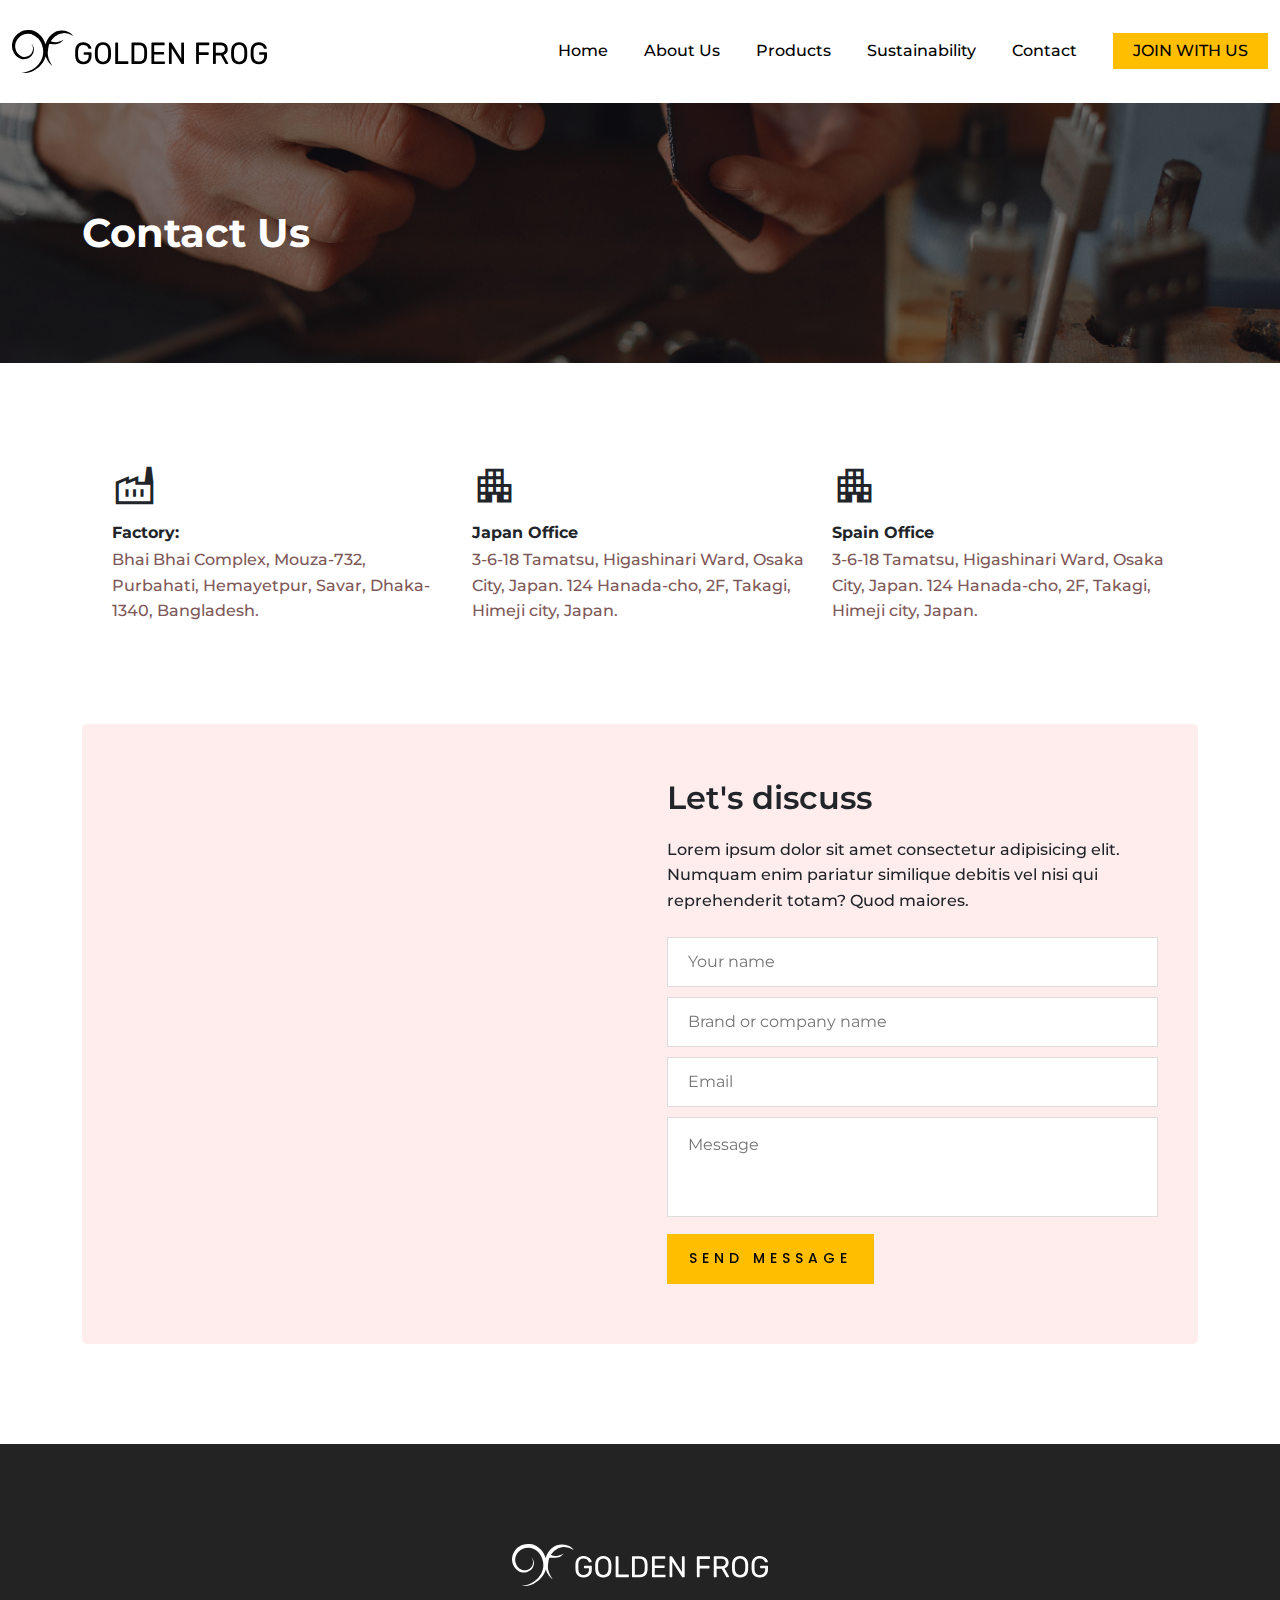
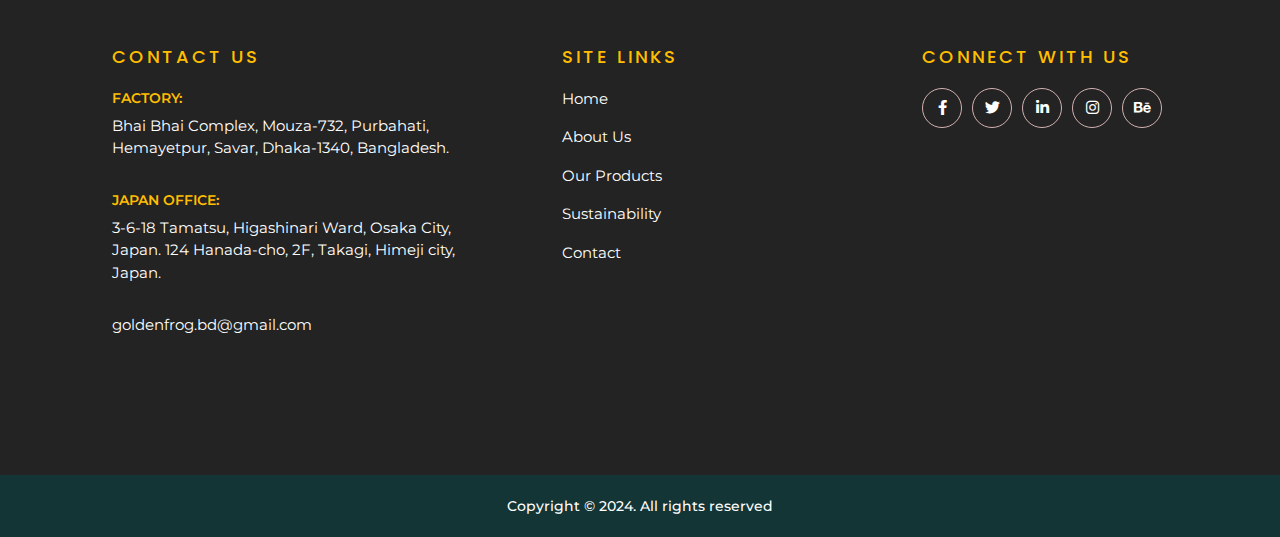
<file: contact.html>
<!DOCTYPE html>
<html lang="en">
<head>
    <meta charset="UTF-8">
    <meta name="viewport" content="width=device-width, initial-scale=1.0">
    <!-- GITHUB META START -->
    <meta http-equiv="Cache-Control" content="no-cache, no-store, must-revalidate" />
    <meta http-equiv="Pragma" content="no-cache" />
    <meta http-equiv="Expires" content="0" />
    <!-- GITHUB META END -->

    <title>Golden Frog | Contact</title>
    
    <!-- Favicon -->
    <link rel="icon" href="img/favicon.png" type="image/x-icon">

    <!-- Icons -->
    <link rel="stylesheet" href="https://cdnjs.cloudflare.com/ajax/libs/font-awesome/6.0.0-beta3/css/all.min.css">
    <link rel="stylesheet" href="https://fonts.googleapis.com/css2?family=Material+Symbols+Outlined:opsz,wght,FILL,GRAD@24,400,0,0" />
    
    <!-- Bootstrap CSS -->
    <link href="https://cdn.jsdelivr.net/npm/bootstrap@5.3.0-alpha1/dist/css/bootstrap.min.css" rel="stylesheet">

    <!-- Material Icon -->
    <link rel="stylesheet" href="https://fonts.googleapis.com/icon?family=Material+Icons">
    
    <!-- Owl Carousel CSS -->
    <link rel="stylesheet" href="https://cdnjs.cloudflare.com/ajax/libs/OwlCarousel2/2.3.4/assets/owl.carousel.min.css">
    <link rel="stylesheet" href="https://cdnjs.cloudflare.com/ajax/libs/OwlCarousel2/2.3.4/assets/owl.theme.default.min.css">
    

    <!-- Custom CSS -->
    <link rel="stylesheet" href="style.css">

</head>
<body>

    <!-- ===========================================================================
                                    SECTION HEADER START
         ===========================================================================-->
    <section class="header-area-wrapper other-page-header" id="header">
        <div class="container-xxl">
            <div class="header-area">
                <div class="logo">
                    <a href="index.html">
                        <img src="img/logo.svg" alt="">
                    </a>
                </div>
                <div class="menu-area">
                    <ul>
                        <li><a href="index.html">Home</a></li>
                        <li><a href="about.html">About Us</a></li>
                        <li><a href="products.html">Products</a></li>
                        <li><a href="sustainability.html">Sustainability</a></li>
                        <li><a href="contact.html">Contact</a></li>
                        <li><a href="join_us.html">Join With Us</a></li>
                    </ul>
                </div>
            </div>
        </div>
    </section>
    <div class="blank-padd"></div>
    <!-- ===========================================================================
                                    SECTION HEADER END
         ===========================================================================-->
    <!-- ===========================================================================
                                    OTHER PAGE BANNER START
         ===========================================================================-->
    <section class="other-page-banner" style="background-image: url(img/page-banner/about.jpg);">
        <div class="container-lg">
            <div class="other-page-banner-content">
                <h2>Contact Us</h2>
            </div>
        </div>
    </section>
    <!-- ===========================================================================
                                    OTHER PAGE BANNER END
         ===========================================================================-->
         <section class="factory-location section-padding">
            <div class="container-lg">
                <div class="location-content">
                    <div class="row">
                        <div class="col-md-4">
                            <div class="location-wrap">
                                <span class="material-symbols-outlined">
                                    factory
                                    </span>
                                <b>Factory:</b>
                                <p>Bhai Bhai Complex, Mouza-732, Purbahati, Hemayetpur, Savar, Dhaka-1340, Bangladesh.</p>
                            </div>
                        </div>
                        <div class="col-md-4">
                            <div class="location-wrap">
                                <span class="material-symbols-outlined">
                                    apartment
                                    </span>
                                <b>Japan Office</b>
                                <p>3-6-18 Tamatsu, Higashinari Ward, Osaka City, Japan. 124 Hanada-cho, 2F, Takagi, Himeji city, Japan.</p>
                            </div>
                        </div>
                        <div class="col-md-4">
                            <div class="location-wrap">
                                <span class="material-symbols-outlined">
                                    apartment
                                    </span>
                                <b>Spain Office</b>
                                <p>3-6-18 Tamatsu, Higashinari Ward, Osaka City, Japan. 124 Hanada-cho, 2F, Takagi, Himeji city, Japan.</p>
                            </div>
                        </div>
                    </div>
                </div>
            </div>
         </section>
    <!-- ===========================================================================
                                SECTION CONTACT START
         ===========================================================================-->
        <section class="contact-page-area">
            <div class="container-lg">
                <div class="contact-page-content">
                    <div class="row">
                        <div class="col-md-6">
                            <div class="contact-page-map-area">
                                <iframe src="https://www.google.com/maps/embed?pb=!1m18!1m12!1m3!1d3650.8363276187374!2d90.26533219999999!3d23.788842!2m3!1f0!2f0!3f0!3m2!1i1024!2i768!4f13.1!3m3!1m2!1s0x3755eb174bfbc63f%3A0xde1ad51f4d67d5a1!2z4KaX4KeL4Kay4KeN4Kah4KeH4KaoIOCmq-CnjeCmsOCmlw!5e0!3m2!1sbn!2sbd!4v1727243898153!5m2!1sbn!2sbd" width="600" height="450" style="border:0;" allowfullscreen="" loading="lazy" referrerpolicy="no-referrer-when-downgrade"></iframe>
                            </div>
                            <!-- <div class="contact-social-media">
                                <h2>Let's Connect</h2>
                                <p>We are avilable on social media. </p>
                                <ul>
                                    <li><a href="#"><i class="fa-brands fa-weixin"></i></a></li>
                                    <li><a href="#"><i class="fa-brands fa-whatsapp"></i></a></li>
                                    <li><a href="#"><i class="fa-brands fa-linkedin-in"></i></a></li>
                                    <li><a href="#"><i class="fa-brands fa-pinterest"></i></a></li>
                                </ul>
                            </div> -->
                        </div>
                        <div class="col-md-6">
                            <div class="contact-from left-padd">
                                <h2>Let's discuss</h2>
                                <p>Lorem ipsum dolor sit amet consectetur adipisicing elit. Numquam enim pariatur similique debitis vel nisi qui reprehenderit totam? Quod maiores.</p>
                                <form action="">
                                    <input type="text" placeholder="Your name">
                                    <input type="text" placeholder="Brand or company name">
                                    <input type="email" placeholder="Email">
                                    <textarea name="" id="" placeholder="Message"></textarea>
                                    <input type="submit" value="Send Message" class="page-btn-green">
                                </form>
                            </div>
                        </div>
                    </div>
                </div>
            </div>
        </section>
    <!-- ===========================================================================
                                SECTION CONTACT END
         ===========================================================================-->

         <footer class="footer-area">
            <div class="footer-top section-padding">
                <div class="container-lg">
                    <div class="footer-content">
                        <div class="footer-logo text-center">
                            <img src="img/logo.svg" alt="">
                        </div>
                        <div class="row">
                            <div class="col-md-5">
                                <div class="footer-widget footer-contact">
                                    <h4>Contact Us</h4>
                                    <ul>
                                        <li>
                                            <b>Factory:</b> 
                                            Bhai Bhai Complex, Mouza-732, Purbahati, Hemayetpur, Savar, Dhaka-1340, Bangladesh.
                                        </li>
                                        <li>
                                            <b>Japan Office:</b>
                                            3-6-18 Tamatsu, Higashinari Ward, Osaka City, Japan. 124 Hanada-cho, 2F, Takagi, Himeji city, Japan.
                                        </li>
                                        <li><a href="mailto:goldenfrog.bd@gmail.com">goldenfrog.bd@gmail.com</a></li>
                                    </ul>
                                </div>
                            </div>
                            <div class="col-md-4">
                                <div class="footer-widget">
                                    <h4>Site Links</h4>
                                    <ul>
                                        <li><a href="#">Home</a></li>
                                        <li><a href="#">About Us</a></li>
                                        <li><a href="#">Our Products</a></li>
                                        <li><a href="#">Sustainability</a></li>
                                        <li><a href="#">Contact</a></li>
                                    </ul>
                                </div>
                            </div>
                            <div class="col-md-3">
                                <div class="footer-widget">
                                    <h4>Connect With Us</h4>
                                    <ul class="footer-social-media">
                                        <li>
                                            <a href="#">
                                                <i class="fa-brands fa-facebook-f"></i>
                                            </a>
                                        </li>
                                        <li>
                                            <a href="#">
                                                <i class="fa-brands fa-twitter"></i>
                                            </a>
                                        </li>
                                        <li>
                                            <a href="#">
                                                <i class="fa-brands fa-linkedin-in"></i>
                                            </a>
                                        </li>
                                        <li>
                                            <a href="#">
                                                <i class="fa-brands fa-instagram"></i>
                                            </a>
                                        </li>
                                        <li>
                                            <a href="#">
                                                <i class="fa-brands fa-behance"></i>
                                            </a>
                                        </li>
                                    </ul>
                                </div>
                            </div>
                        </div>
                    </div>
                </div>
            </div>
            <div class="copyright">
                <div class="container-lg">
                    <div class="text-center">
                        <p>Copyright © 2024. All rights reserved</p>
                    </div>
                </div>
            </div>
         </footer>
    
    <!-- jQuery -->
    <script src="https://code.jquery.com/jquery-3.5.1.min.js"></script>
    
    <!-- Bootstrap JS -->
    <script src="https://cdn.jsdelivr.net/npm/@popperjs/core@2.11.6/dist/umd/popper.min.js"></script>
    <script src="https://cdn.jsdelivr.net/npm/bootstrap@5.3.0-alpha1/dist/js/bootstrap.min.js"></script>
    
    <!-- Owl Carousel JS -->
    <script src="https://cdnjs.cloudflare.com/ajax/libs/OwlCarousel2/2.3.4/owl.carousel.min.js"></script>
    
    <!-- Custom JS -->
    <script src="js/script.js"></script>
</body>
</html>
</file>
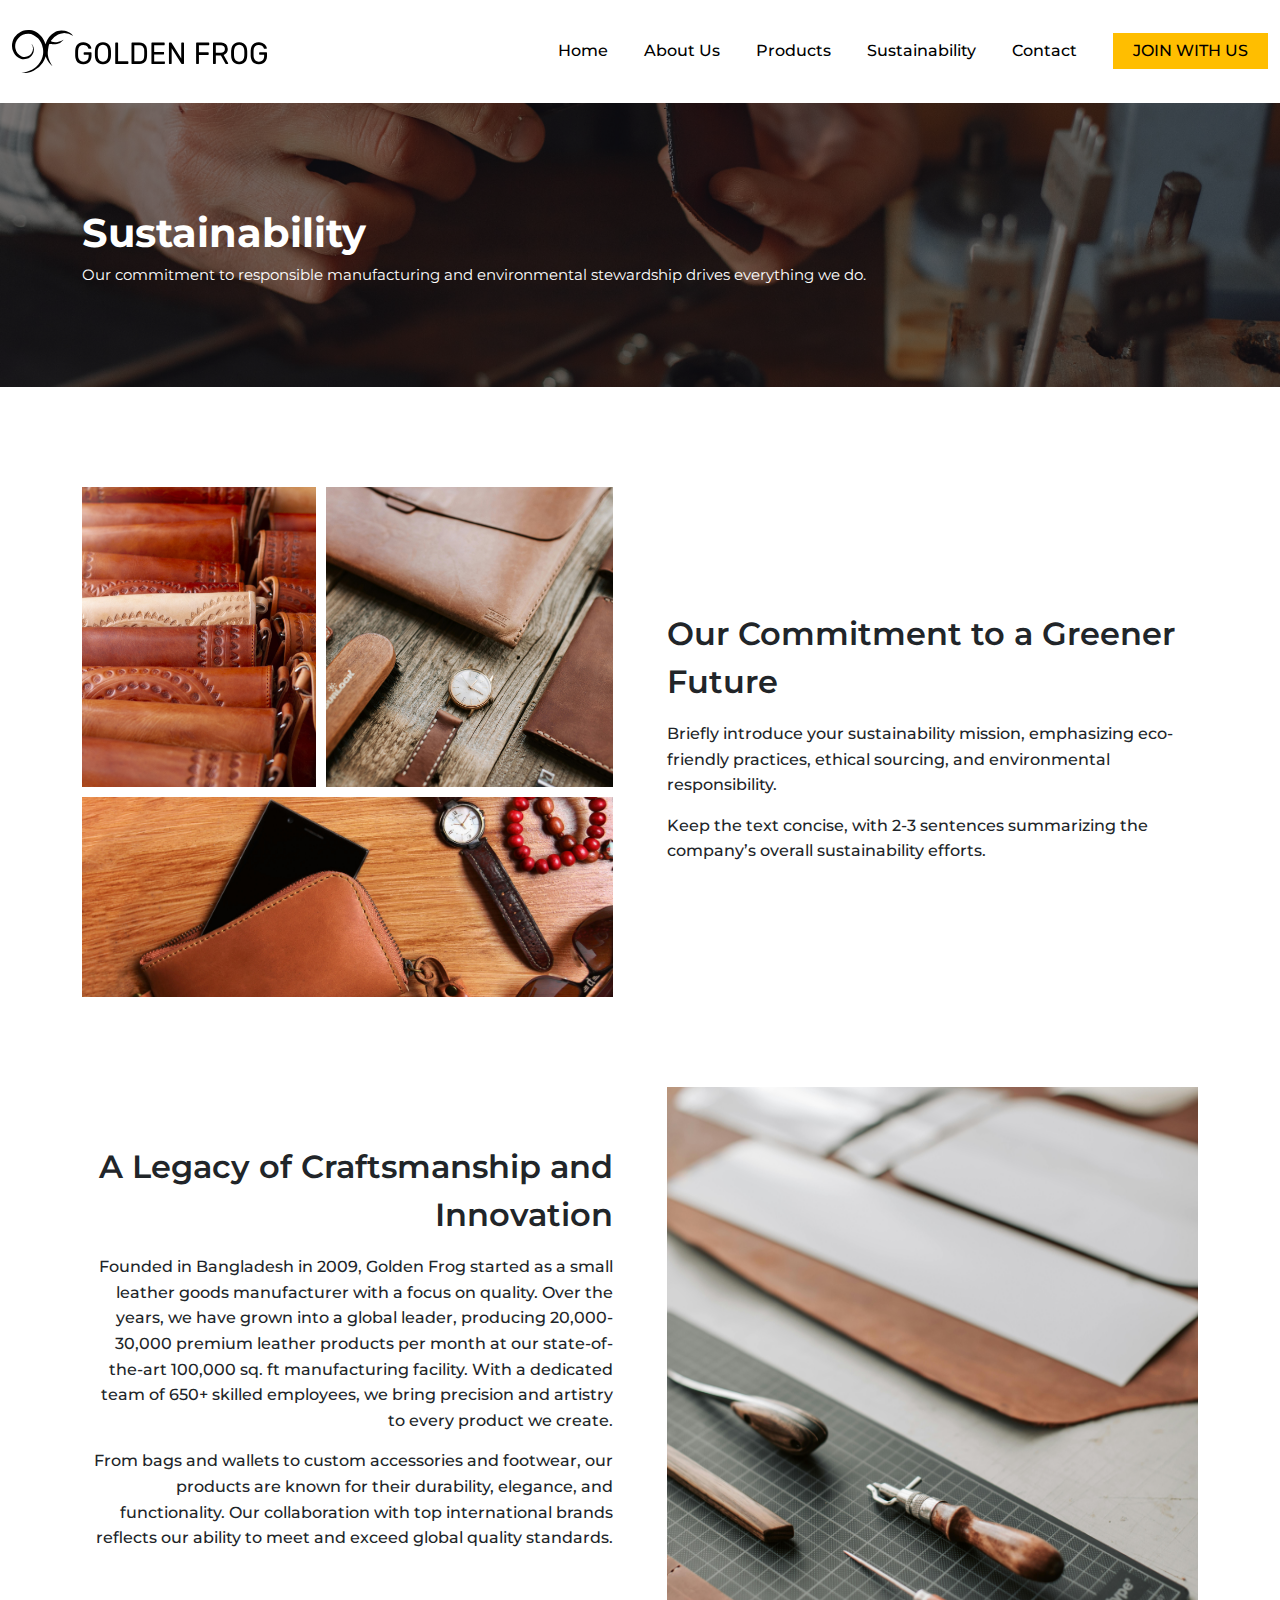
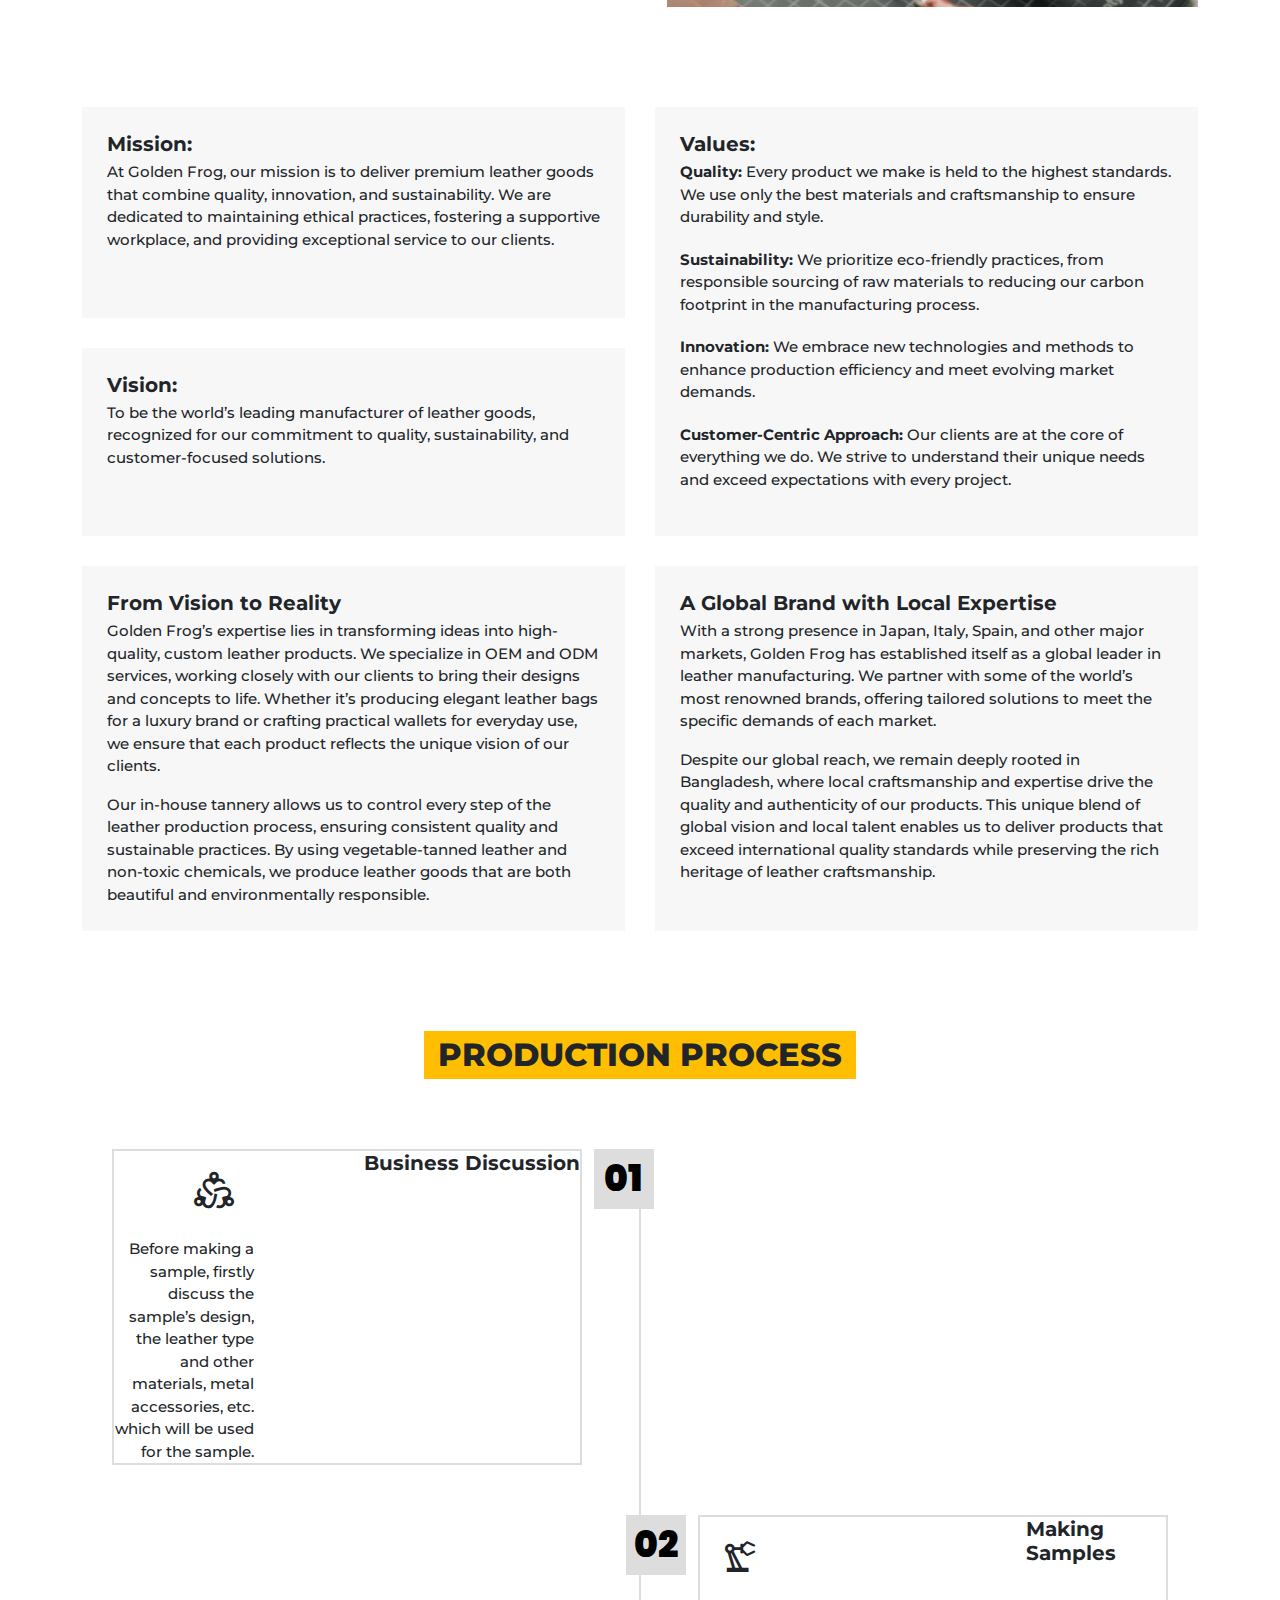
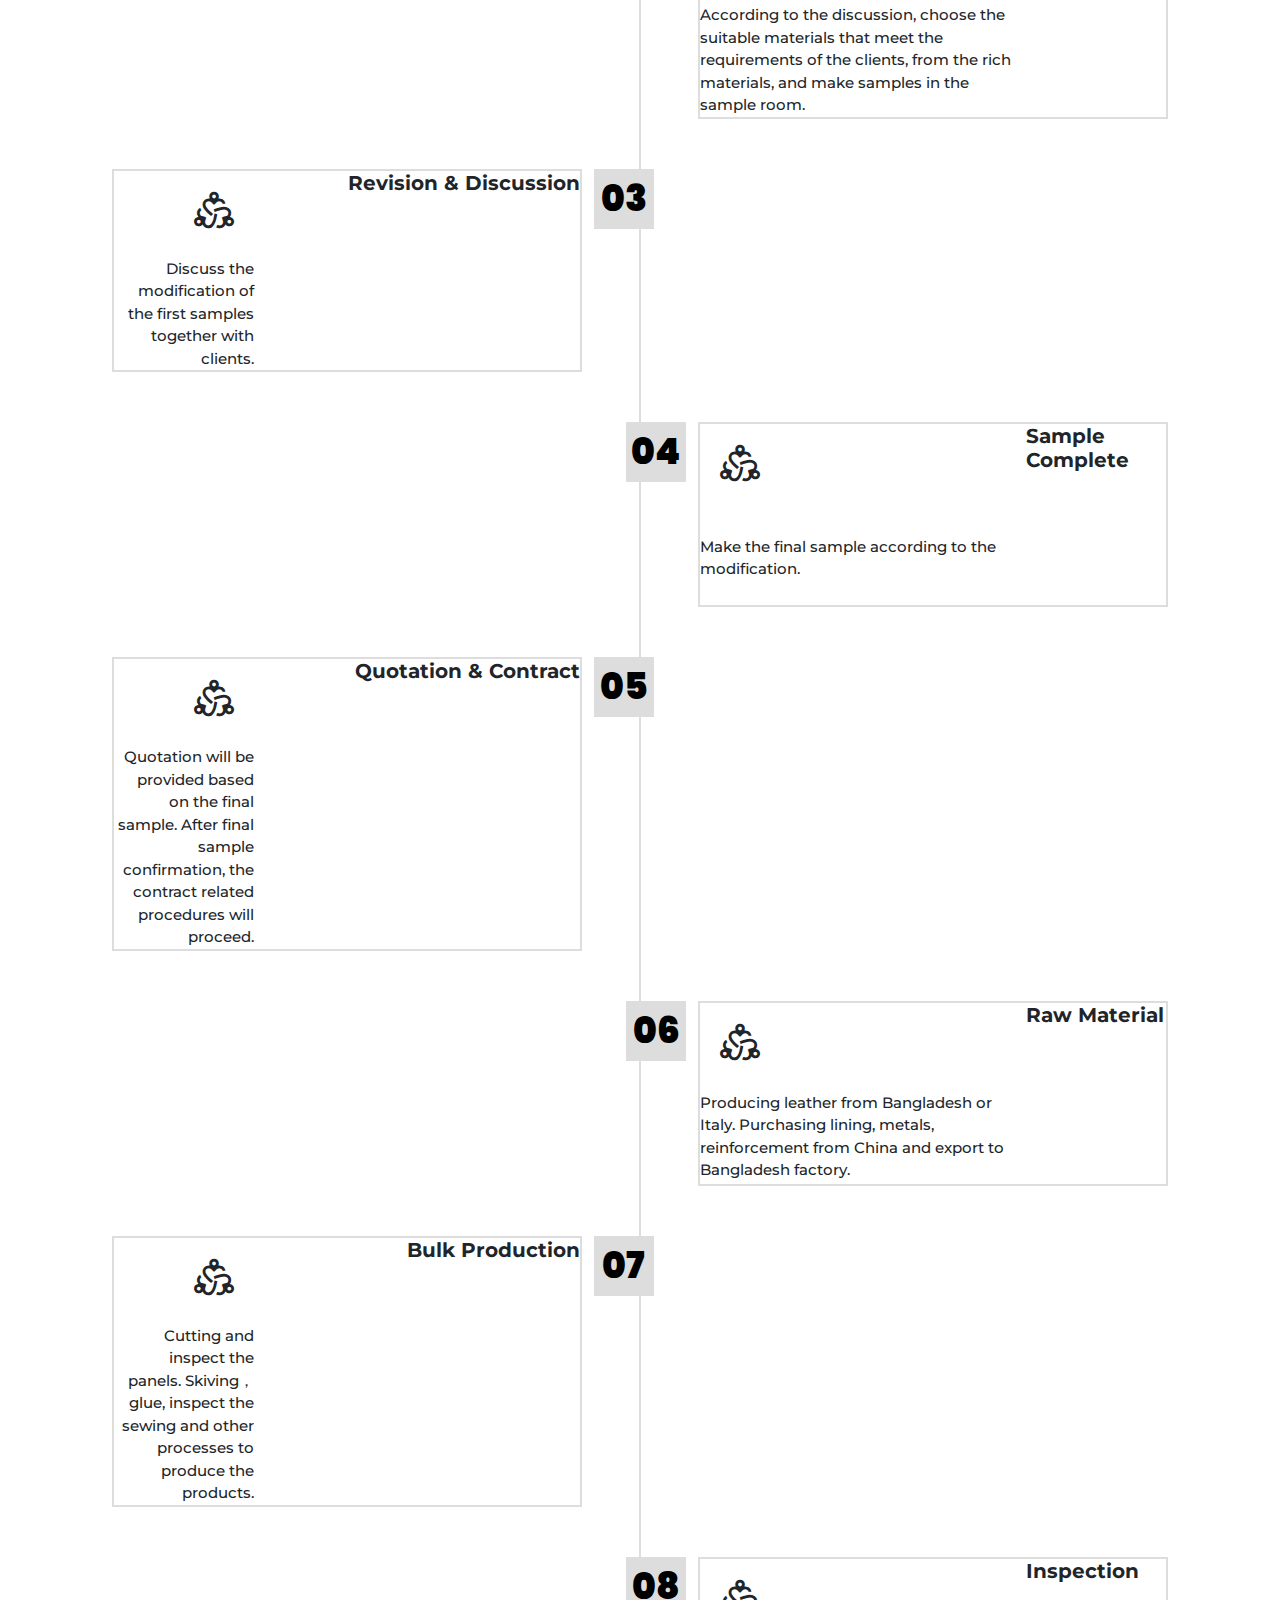
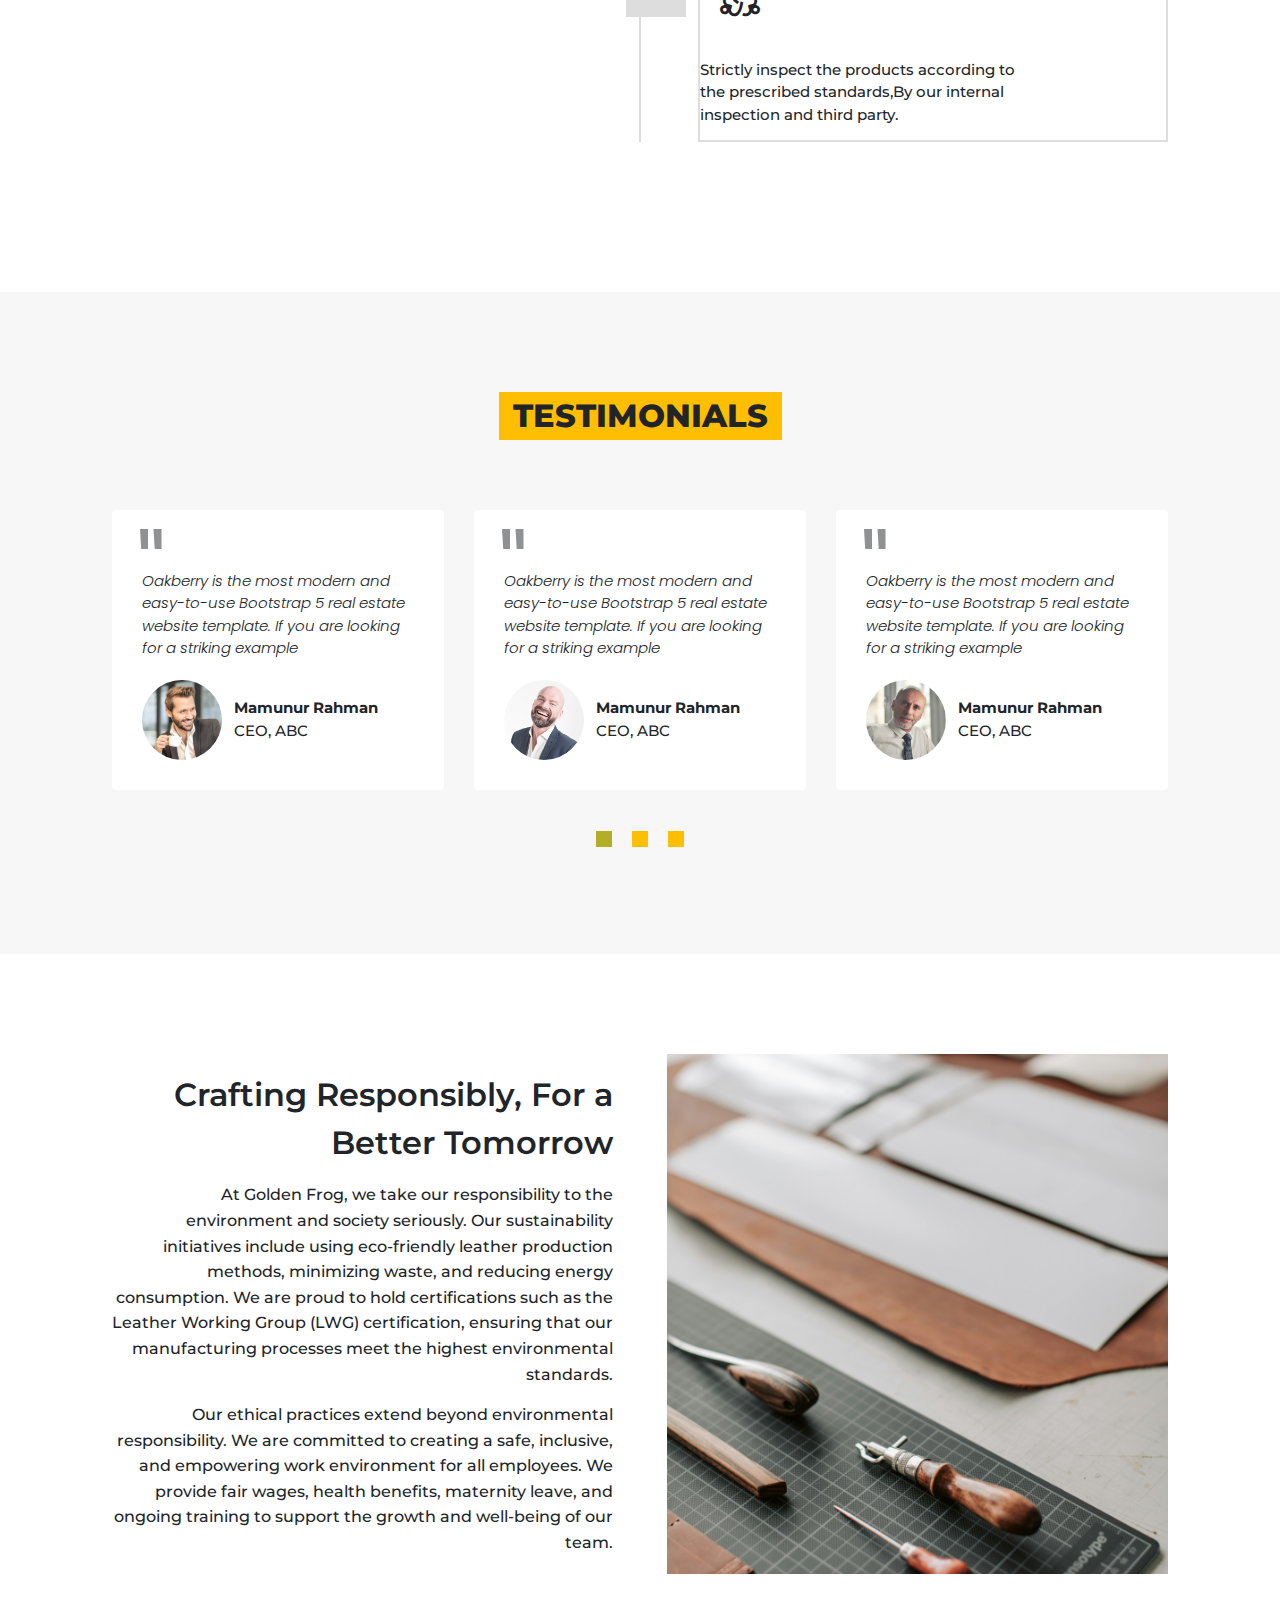
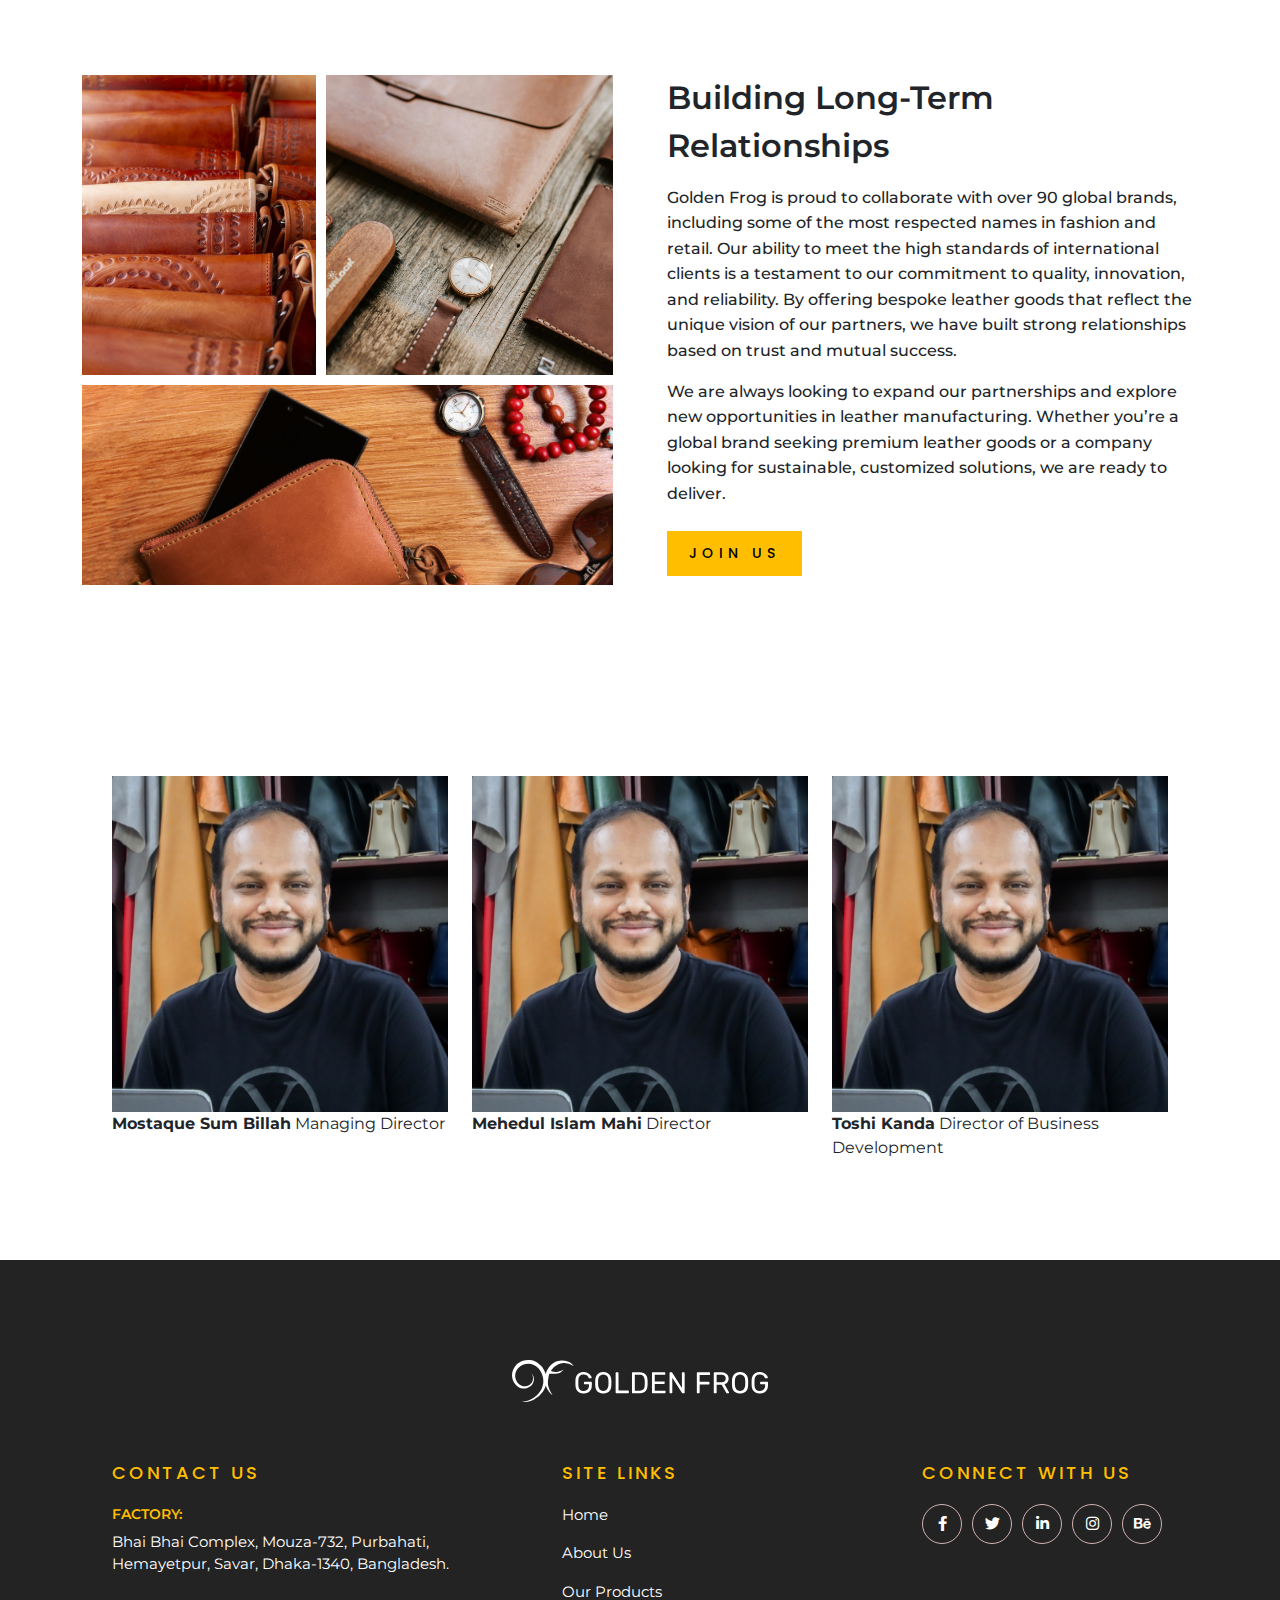
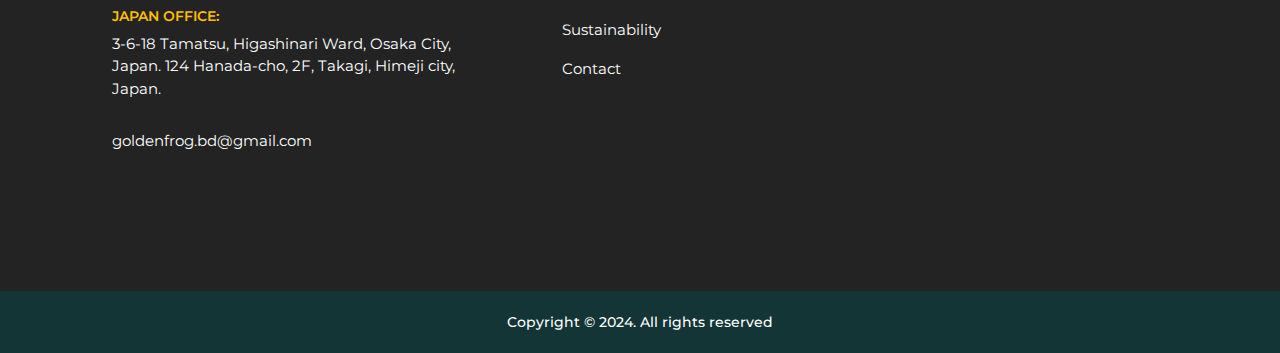
<file: sustainability.html>
<!DOCTYPE html>
<html lang="en">
<head>
    <meta charset="UTF-8">
    <meta name="viewport" content="width=device-width, initial-scale=1.0">
    <!-- GITHUB META START -->
    <meta http-equiv="Cache-Control" content="no-cache, no-store, must-revalidate" />
    <meta http-equiv="Pragma" content="no-cache" />
    <meta http-equiv="Expires" content="0" />
    <!-- GITHUB META END -->

    <title>Golden Frog | Sustainability</title>
    
    <!-- Favicon -->
    <link rel="icon" href="img/favicon.png" type="image/x-icon">

    <!-- Icons -->
    <link rel="stylesheet" href="https://cdnjs.cloudflare.com/ajax/libs/font-awesome/6.0.0-beta3/css/all.min.css">
    <link rel="stylesheet" href="https://fonts.googleapis.com/css2?family=Material+Symbols+Outlined:opsz,wght,FILL,GRAD@24,400,0,0" />
    
    <!-- Bootstrap CSS -->
    <link href="https://cdn.jsdelivr.net/npm/bootstrap@5.3.0-alpha1/dist/css/bootstrap.min.css" rel="stylesheet">

    <!-- Material Icon -->
    <link rel="stylesheet" href="https://fonts.googleapis.com/icon?family=Material+Icons">
    
    <!-- Owl Carousel CSS -->
    <link rel="stylesheet" href="https://cdnjs.cloudflare.com/ajax/libs/OwlCarousel2/2.3.4/assets/owl.carousel.min.css">
    <link rel="stylesheet" href="https://cdnjs.cloudflare.com/ajax/libs/OwlCarousel2/2.3.4/assets/owl.theme.default.min.css">
    

    <!-- Custom CSS -->
    <link rel="stylesheet" href="style.css">

</head>
<body>

    <!-- ===========================================================================
                                    SECTION HEADER START
         ===========================================================================-->
    <section class="header-area-wrapper other-page-header" id="header">
        <div class="container-xxl">
            <div class="header-area">
                <div class="logo">
                    <a href="index.html">
                        <img src="img/logo.svg" alt="">
                    </a>
                </div>
                <div class="menu-area">
                    <ul>
                        <li><a href="index.html">Home</a></li>
                        <li><a href="about.html">About Us</a></li>
                        <li><a href="products.html">Products</a></li>
                        <li><a href="sustainability.html">Sustainability</a></li>
                        <li><a href="contact.html">Contact</a></li>
                        <li><a href="join_us.html">Join With Us</a></li>
                    </ul>
                </div>
            </div>
        </div>
    </section>
    <div class="blank-padd"></div>
    <!-- ===========================================================================
                                    SECTION HEADER END
         ===========================================================================-->
    <!-- ===========================================================================
                                    OTHER PAGE BANNER START
         ===========================================================================-->
    <section class="other-page-banner" style="background-image: url(img/page-banner/about.jpg);">
        <div class="container-lg">
            <div class="other-page-banner-content">
                <h2>Sustainability</h2>
                <p>Our commitment to responsible manufacturing and environmental stewardship drives everything we do.</p>
            </div>
        </div>
    </section>
    <!-- ===========================================================================
                                    OTHER PAGE BANNER END
         ===========================================================================-->
    <!-- ===========================================================================
                                    SECTION ABOUT START
         ===========================================================================-->
    <section class="about-area">
        <div class="container-lg">
            <div class="about-content">
                <div class="row d-flex">
                    <div class="col-md-6">
                        <div class="about-left right-padd">
                            <img src="img/about/1.jpg" alt="">
                            <img src="img/about/4.jpg" alt="">
                            <img src="img/about/2.jpg" alt="">
                        </div>
                    </div>
                    <div class="col-md-6">
                        <div class="about-right left-padd">
                            <h2>Our Commitment to a Greener Future</h2>
                            <p>Briefly introduce your sustainability mission, emphasizing eco-friendly practices, ethical sourcing, and environmental responsibility.</p>
                            <p>Keep the text concise, with 2-3 sentences summarizing the company’s overall sustainability efforts. </p>
                        </div>
                    </div>
                </div>
            </div>
        </div>
    </section>
    <!-- ===========================================================================
                                    SECTION ABOUT END
         ===========================================================================-->

    <!-- ===========================================================================
                                SECTION GLOBAL BRAND START
         ===========================================================================-->
    <section class="quality-area">
        <div class="container-lg">
            <div class="quality-content">
                <div class="row d-flex">
                    <div class="col-md-6">
                        <div class="quality-left right-padd">
                            <h2>A Legacy of Craftsmanship and Innovation</h2>
                            <p>Founded in Bangladesh in 2009, Golden Frog started as a small leather goods manufacturer with a focus on quality. Over the years, we have grown into a global leader, producing 20,000-30,000 premium leather products per month at our state-of-the-art 100,000 sq. ft manufacturing facility. With a dedicated team of 650+ skilled employees, we bring precision and artistry to every product we create.</p>
                            <p>From bags and wallets to custom accessories and footwear, our products are known for their durability, elegance, and functionality. Our collaboration with top international brands reflects our ability to meet and exceed global quality standards.</p>
                        </div>
                    </div>
                    <div class="col-md-6">
                        <div class="quality-right left-padd">
                            <img src="img/about/5.jpg" alt="">
                        </div>
                    </div>
                </div>
                
            </div>
        </div>
    </section>

    <section class="mission-vision-values">
        <div class="container-lg">
            <div class="mission-vision-content">
                <div class="mission">
                    <h4>Mission:</h4>
                    <p>At Golden Frog, our mission is to deliver premium leather goods that combine quality, innovation, and sustainability. We are dedicated to maintaining ethical practices, fostering a supportive workplace, and providing exceptional service to our clients.</p>
                </div>
                <div class="vision">
                    <h4>Vision:</h4>
                    <p>To be the world’s leading manufacturer of leather goods, recognized for our commitment to quality, sustainability, and customer-focused solutions.</p>
                </div>
                <div class="values">
                    <h4>Values:</h4>
                    <ul>
                        <li><b>Quality:</b> Every product we make is held to the highest standards. We use only the best materials and craftsmanship to ensure durability and style.
                        </li>
                        <li><b>Sustainability:</b> We prioritize eco-friendly practices, from responsible sourcing of raw materials to reducing our carbon footprint in the manufacturing process.
                        </li>
                        <li><b>Innovation:</b> We embrace new technologies and methods to enhance production efficiency and meet evolving market demands.</li>
                        <li><b>Customer-Centric Approach:</b> Our clients are at the core of everything we do. We strive to understand their unique needs and exceed expectations with every project.
                        </li>
                    </ul>
                </div>
                <div class="other-cont">
                    <h4>From Vision to Reality</h4>
                        <p class="pb-3">Golden Frog’s expertise lies in transforming ideas into high-quality, custom leather products. We specialize in OEM and ODM services, working closely with our clients to bring their designs and concepts to life. Whether it’s producing elegant leather bags for a luxury brand or crafting practical wallets for everyday use, we ensure that each product reflects the unique vision of our clients.</p>
                        <p>Our in-house tannery allows us to control every step of the leather production process, ensuring consistent quality and sustainable practices. By using vegetable-tanned leather and non-toxic chemicals, we produce leather goods that are both beautiful and environmentally responsible.</p>
                </div>
                <div class="other-cont">
                    <h4>A Global Brand with Local Expertise</h4>
                        <p class="pb-3">With a strong presence in Japan, Italy, Spain, and other major markets, Golden Frog has established itself as a global leader in leather manufacturing. We partner with some of the world’s most renowned brands, offering tailored solutions to meet the specific demands of each market.</p>
                        <p>Despite our global reach, we remain deeply rooted in Bangladesh, where local craftsmanship and expertise drive the quality and authenticity of our products. This unique blend of global vision and local talent enables us to deliver products that exceed international quality standards while preserving the rich heritage of leather craftsmanship.</p>
                </div>
            </div>
        </div>
    </section>

    <!-- <div class="general-content-area">
        <div class="container-lg">
            <div class="general-content-wrap-area">
                <div class="row">
                    <div class="col-md-6">
                        <div class="content-wrap">
                            <h4>From Vision to Reality</h4>
                            <p>Golden Frog’s expertise lies in transforming ideas into high-quality, custom leather products. We specialize in OEM and ODM services, working closely with our clients to bring their designs and concepts to life. Whether it’s producing elegant leather bags for a luxury brand or crafting practical wallets for everyday use, we ensure that each product reflects the unique vision of our clients.</p>
                            <p>Our in-house tannery allows us to control every step of the leather production process, ensuring consistent quality and sustainable practices. By using vegetable-tanned leather and non-toxic chemicals, we produce leather goods that are both beautiful and environmentally responsible.</p>
                        </div>
                    </div>
                    <div class="col-md-6">
                        <div class="content-wrap">
                            <h4>A Global Brand with Local Expertise</h4>
                            <p>With a strong presence in Japan, Italy, Spain, and other major markets, Golden Frog has established itself as a global leader in leather manufacturing. We partner with some of the world’s most renowned brands, offering tailored solutions to meet the specific demands of each market.</p>
                            <p>Despite our global reach, we remain deeply rooted in Bangladesh, where local craftsmanship and expertise drive the quality and authenticity of our products. This unique blend of global vision and local talent enables us to deliver products that exceed international quality standards while preserving the rich heritage of leather craftsmanship.</p>
                        </div>
                    </div>
                </div>
            </div>
        </div>
    </div> -->

    <section class="production-process-area section-padding">
        <div class="container-lg">
            <div class="production-content">
                <div class="section-title text-center">
                    <h2>Production Process</h2>
                </div>
                <div class="production-process-content">
                    <ul>
                        <li>
                            <div class="icon-wrap">
                                <span class="material-symbols-outlined"> diversity_2 </span>
                            </div>
                            <h4>Business Discussion</h4>
                            <p>Before making a sample, firstly discuss the sample’s design, the leather type and other materials, metal accessories, etc. which will be used for the sample.</p>
                        </li>
                        <li>
                            <div class="icon-wrap">
                                <span class="material-symbols-outlined">
                                    precision_manufacturing
                                </span>
                            </div>
                            <h4>Making Samples</h4>
                            <p>According to the discussion, choose the suitable materials that meet the requirements of the clients, from the rich materials, and make samples in the sample room.</p>
                        </li>
                        <li>
                            <div class="icon-wrap">
                                <span class="material-symbols-outlined"> diversity_2 </span>
                            </div>
                            <h4>Revision & Discussion</h4>
                            <p>Discuss the modification of the first samples together with clients.</p>
                        </li>
                        <li>
                            <div class="icon-wrap">
                                <span class="material-symbols-outlined"> diversity_2 </span>
                            </div>
                            <h4>Sample Complete</h4>
                            <p>Make the final sample according to the modification.</p>
                        </li>
                        <li>
                            <div class="icon-wrap">
                                <span class="material-symbols-outlined"> diversity_2 </span>
                            </div>
                            <h4>Quotation & Contract</h4>
                            <p>Quotation will be provided based on the final sample. After final sample confirmation, the contract related procedures will proceed.</p>
                        </li>
                        <li>
                            <div class="icon-wrap">
                                <span class="material-symbols-outlined"> diversity_2 </span>
                            </div>
                            <h4>Raw Material </h4>
                            <p>Producing leather from Bangladesh or Italy. Purchasing lining, metals, reinforcement from China and export to Bangladesh factory.</p>
                        </li>
                        <li>
                            <div class="icon-wrap">
                                <span class="material-symbols-outlined"> diversity_2 </span>
                            </div>
                            <h4>Bulk Production</h4>
                            <p>Cutting and inspect the panels. Skiving，glue, inspect the sewing and other processes to produce the products.</p>
                        </li>
                        <li>
                            <div class="icon-wrap">
                                <span class="material-symbols-outlined"> diversity_2 </span>
                            </div>
                            <h4>Inspection </h4>
                            <p>Strictly inspect the products according to the prescribed standards,By our internal inspection and third party.</p>
                        </li>
                    </ul>
                </div>
            </div>
        </div>
    </section>

    <section class="testimonial-area section-padding">
        <div class="container-lg">
            <div class="section-title text-center">
                <h2>Testimonials</h2>
            </div>
            <div class="testimonial-content owl-carousel">
                <div class="single-testimonial">
                    <p>Oakberry is the most modern and easy-to-use Bootstrap 5 real estate website template. If you are looking for a striking example</p>
                    <div class="client-info">
                        <div>
                            <img src="img/clients/person_1.jpg.webp" alt="">
                        </div>
                        <div>
                            <b>Mamunur Rahman</b>
                            <span>CEO, ABC</span>
                        </div>
                    </div>
                </div>
                <div class="single-testimonial">
                    <p>Oakberry is the most modern and easy-to-use Bootstrap 5 real estate website template. If you are looking for a striking example</p>
                    <div class="client-info">
                        <div>
                            <img src="img/clients/person_2.jpg.webp" alt="">
                        </div>
                        <div>
                            <b>Mamunur Rahman</b>
                            <span>CEO, ABC</span>
                        </div>
                    </div>
                </div>
                <div class="single-testimonial">
                    <p>Oakberry is the most modern and easy-to-use Bootstrap 5 real estate website template. If you are looking for a striking example</p>
                    <div class="client-info">
                        <div>
                            <img src="img/clients/person_3.jpg.webp" alt="">
                        </div>
                        <div>
                            <b>Mamunur Rahman</b>
                            <span>CEO, ABC</span>
                        </div>
                    </div>
                </div>
                <div class="single-testimonial">
                    <p>Oakberry is the most modern and easy-to-use Bootstrap 5 real estate website template. If you are looking for a striking example</p>
                    <div class="client-info">
                        <div>
                            <img src="img/clients/person_4.jpg.webp" alt="">
                        </div>
                        <div>
                            <b>Mamunur Rahman</b>
                            <span>CEO, ABC</span>
                        </div>
                    </div>
                </div>
                <div class="single-testimonial">
                    <p>Oakberry is the most modern and easy-to-use Bootstrap 5 real estate website template. If you are looking for a striking example</p>
                    <div class="client-info">
                        <div>
                            <img src="img/clients/person_2.jpg.webp" alt="">
                        </div>
                        <div>
                            <b>Mamunur Rahman</b>
                            <span>CEO, ABC</span>
                        </div>
                    </div>
                </div>
                <div class="single-testimonial">
                    <p>Oakberry is the most modern and easy-to-use Bootstrap 5 real estate website template. If you are looking for a striking example</p>
                    <div class="client-info">
                        <div>
                            <img src="img/clients/person_3.jpg.webp" alt="">
                        </div>
                        <div>
                            <b>Mamunur Rahman</b>
                            <span>CEO, ABC</span>
                        </div>
                    </div>
                </div>
                <div class="single-testimonial">
                    <p>Oakberry is the most modern and easy-to-use Bootstrap 5 real estate website template. If you are looking for a striking example</p>
                    <div class="client-info">
                        <div>
                            <img src="img/clients/person_4.jpg.webp" alt="">
                        </div>
                        <div>
                            <b>Mamunur Rahman</b>
                            <span>CEO, ABC</span>
                        </div>
                    </div>
                </div>
            </div>
        </div>
    </section>

    <section class="quality-area section-padding pb-0">
        <div class="container-lg">
            <div class="quality-content">
                <div class="row d-flex">
                    <div class="col-md-6">
                        <div class="quality-left right-padd">
                            <h2>Crafting Responsibly, For a Better Tomorrow</h2>
                            <p>At Golden Frog, we take our responsibility to the environment and society seriously. Our sustainability initiatives include using eco-friendly leather production methods, minimizing waste, and reducing energy consumption. We are proud to hold certifications such as the Leather Working Group (LWG) certification, ensuring that our manufacturing processes meet the highest environmental standards.</p>
                            <p>Our ethical practices extend beyond environmental responsibility. We are committed to creating a safe, inclusive, and empowering work environment for all employees. We provide fair wages, health benefits, maternity leave, and ongoing training to support the growth and well-being of our team.</p>
                        </div>
                    </div>
                    <div class="col-md-6">
                        <div class="quality-right left-padd">
                            <img src="img/about/5.jpg" alt="">
                        </div>
                    </div>
                </div>
                
            </div>
        </div>
    </section>

    <section class="about-area">
        <div class="container-lg">
            <div class="about-content">
                <div class="row d-flex">
                    <div class="col-md-6">
                        <div class="about-left right-padd">
                            <img src="img/about/1.jpg" alt="">
                            <img src="img/about/4.jpg" alt="">
                            <img src="img/about/2.jpg" alt="">
                        </div>
                    </div>
                    <div class="col-md-6">
                        <div class="about-right left-padd">
                            <h2>Building Long-Term Relationships</h2>
                            <p class="">Golden Frog is proud to collaborate with over 90 global brands, including some of the most respected names in fashion and retail. Our ability to meet the high standards of international clients is a testament to our commitment to quality, innovation, and reliability. By offering bespoke leather goods that reflect the unique vision of our partners, we have built strong relationships based on trust and mutual success.
                            </p>
                            <p class="pb-4">We are always looking to expand our partnerships and explore new opportunities in leather manufacturing. Whether you’re a global brand seeking premium leather goods or a company looking for sustainable, customized solutions, we are ready to deliver.</p>
                            <a href="contact.html" class="page-btn-green">Join Us</a>
                        </div>
                    </div>
                </div>
            </div>
        </div>
    </section>
    
    <section class="team-area section-padding">
        <div class="container-lg">
            <div class="team-content">
                <div class="row">
                    <div class="col-md-4 col-sm-6">
                        <div class="single-team-member">
                            <img src="img/team/1.jpg" alt="">
                            <b>Mostaque Sum Billah</b>
                            <span>Managing Director</span>
                        </div>
                    </div>
                    <div class="col-md-4 col-sm-6">
                        <div class="single-team-member">
                            <img src="img/team/1.jpg" alt="">
                            <b>Mehedul Islam Mahi</b>
                            <span>Director</span>
                        </div>
                    </div>
                    <div class="col-md-4 col-sm-6">
                        <div class="single-team-member">
                            <img src="img/team/1.jpg" alt="">
                            <b>Toshi Kanda</b>
                            <span> Director of Business Development</span>
                        </div>
                    </div>
                </div>
            </div>
        </div>
    </section>
    <!-- ===========================================================================
                                SECTION MD'S QUOTE START
         ===========================================================================-->
         <!-- <section class="md-quote-area section-padding">
            <div class="container-lg">
                <div class="md-quote-content">
                    <div class="quote-left">
                        <div class="quote-img">
                            <img src="img/md.jpg" alt="">
                        </div>
                        <div class="quote-wrapper">
                            <p>As the Managing Director of Golden Frog, I am proud of our dedication to leather craftsmanship. We transform each piece into a symbol of quality and elegance, reflecting our commitment to superior craftsmanship and timeless style.</p>
                            <b>Mostaque Sum Billah</b>
                            <span>Managing Director, Golden Frog</span>
                        </div>
                    </div>
                </div>
            </div>
        </section> -->
        <!-- ===========================================================================
                                    SECTION MD'S QUOTE END
             ===========================================================================-->

         <footer class="footer-area">
            <div class="footer-top section-padding">
                <div class="container-lg">
                    <div class="footer-content">
                        <div class="footer-logo text-center">
                            <img src="img/logo.svg" alt="">
                        </div>
                        <div class="row">
                            <div class="col-md-5">
                                <div class="footer-widget footer-contact">
                                    <h4>Contact Us</h4>
                                    <ul>
                                        <li>
                                            <b>Factory:</b> 
                                            Bhai Bhai Complex, Mouza-732, Purbahati, Hemayetpur, Savar, Dhaka-1340, Bangladesh.
                                        </li>
                                        <li>
                                            <b>Japan Office:</b>
                                            3-6-18 Tamatsu, Higashinari Ward, Osaka City, Japan. 124 Hanada-cho, 2F, Takagi, Himeji city, Japan.
                                        </li>
                                        <li><a href="mailto:goldenfrog.bd@gmail.com">goldenfrog.bd@gmail.com</a></li>
                                    </ul>
                                </div>
                            </div>
                            <div class="col-md-4">
                                <div class="footer-widget">
                                    <h4>Site Links</h4>
                                    <ul>
                                        <li><a href="#">Home</a></li>
                                        <li><a href="#">About Us</a></li>
                                        <li><a href="#">Our Products</a></li>
                                        <li><a href="#">Sustainability</a></li>
                                        <li><a href="#">Contact</a></li>
                                    </ul>
                                </div>
                            </div>
                            <div class="col-md-3">
                                <div class="footer-widget">
                                    <h4>Connect With Us</h4>
                                    <ul class="footer-social-media">
                                        <li>
                                            <a href="#">
                                                <i class="fa-brands fa-facebook-f"></i>
                                            </a>
                                        </li>
                                        <li>
                                            <a href="#">
                                                <i class="fa-brands fa-twitter"></i>
                                            </a>
                                        </li>
                                        <li>
                                            <a href="#">
                                                <i class="fa-brands fa-linkedin-in"></i>
                                            </a>
                                        </li>
                                        <li>
                                            <a href="#">
                                                <i class="fa-brands fa-instagram"></i>
                                            </a>
                                        </li>
                                        <li>
                                            <a href="#">
                                                <i class="fa-brands fa-behance"></i>
                                            </a>
                                        </li>
                                    </ul>
                                </div>
                            </div>
                        </div>
                    </div>
                </div>
            </div>
            <div class="copyright">
                <div class="container-lg">
                    <div class="text-center">
                        <p>Copyright © 2024. All rights reserved</p>
                    </div>
                </div>
            </div>
         </footer>
    
    <!-- jQuery -->
    <script src="https://code.jquery.com/jquery-3.5.1.min.js"></script>
    
    <!-- Bootstrap JS -->
    <script src="https://cdn.jsdelivr.net/npm/@popperjs/core@2.11.6/dist/umd/popper.min.js"></script>
    <script src="https://cdn.jsdelivr.net/npm/bootstrap@5.3.0-alpha1/dist/js/bootstrap.min.js"></script>
    
    <!-- Owl Carousel JS -->
    <script src="https://cdnjs.cloudflare.com/ajax/libs/OwlCarousel2/2.3.4/owl.carousel.min.js"></script>
    
    <!-- Custom JS -->
    <script src="js/script.js"></script>
</body>
</html>
</file>
<file: style.css>
@import url('https://fonts.googleapis.com/css2?family=Montserrat:ital,wght@0,100..900;1,100..900&family=Poppins:ital,wght@0,100;0,200;0,300;0,400;0,500;0,600;0,700;0,800;0,900;1,100;1,200;1,300;1,400;1,500;1,600;1,700;1,800;1,900&display=swap');

/*--------------------------------------------
                1.  Typhography
---------------------------------------------*/

*{
    margin: 0;
    padding: 0;
}

body{
   font-family: 'Montserrat', sans-serif;
}
:root{
    --poppins: "Poppins", sans-serif;
    --montserrat: "Montserrat", sans-serif;
    /* --ag: #39b54a; */
    --ag: #FFBE00;
}

h2{
    font-weight: 600;
    font-size: 32px;
    line-height: 1.5;
}
ul{
    list-style: none;
    margin: 0 !important;
    padding: 0;
}

a{
    text-decoration: none !important;
    display: inline-block;
}

img{
    max-width: 100%;
}

button:focus{
    outline: none;
}

h1,
h2,
h3,
h4,
h5,
h6{
    margin: 0;
}
p{
    font-size: 16px;
    line-height: 1.6;
    margin: 0;
    font-weight: 500;
}
.section-padding{
    padding: 100px;
}
.sec-title{

}
.sec-title h2 {
    
}
.sec-title p {
    font-size: 24px;
    line-height: 32px;
}
.d-flex{
    display: -webkit-box;
    display: -ms-flexbox;
    display: flex;
    -webkit-box-pack: center;
        -ms-flex-pack: center;
            justify-content: center;
    -webkit-box-align: center;
        -ms-flex-align: center;
            align-items: center;
}
.bg-img{
    background-size: cover;
    background-position: center center;
    background-repeat: no-repeat;
}
.np{
    padding: 0 !important;
}
.nm{
    margin: 0 !important;
}

.page-btn-green {
    color: #000;
    text-transform: uppercase;
    font-weight: 500;
    border: 2px solid var(--ag);
    padding: 10px 20px;
    text-align: center;
    margin-right: 10px;
    font-family: var(--poppins);
    letter-spacing: 5px;
    display: inline-flex;
    justify-content: center;
    font-size: 14px;
    transition: 0.3s;
    background-color: var(--ag);
}
.page-btn-green:hover{
    border-color: #000;
    background: transparent;
}
.page-btn-white {
    color: #000;
    text-transform: uppercase;
    font-weight: 500;
    border: 2px solid #ffff;
    padding: 10px 20px;
    text-align: center;
    margin-right: 10px;
    font-family: var(--poppins);
    letter-spacing: 5px;
    display: inline-flex;
    justify-content: center;
    font-size: 14px;
    transition: 0.3s;
    background-color: #fff;
}
.left-padd{
    padding-left: 15px;
}
.right-padd{
    padding-right: 15px;
}
.pt-0{
    padding-top: 0;
}
.pb-0{
    padding-bottom: 0;
}

/*------------------------- BANNER AREA START -------------------------*/
.banner-area {
    background: url(img/colorful-leather-fabric-samples-showcase.jpg) no-repeat center;
    background-size: cover;
    POSITION: relative;
    z-index: 3;
}
section.header-area-wrapper {
    position: fixed;
    left: 0;
    top: 0;
    width: 100%;
    z-index: 99;
    transition: 0.2s;
}
.header-area {
    display: flex;
    align-items: center;
    justify-content: space-between;
    padding: 30px 0;
}
.header-area-wrapper.scrolled {
    background: #fff;
    box-shadow: -2px  0 9px rgba(0,0,0,0.5);
}
.header-area-wrapper .logo img {
    transition: 0.2s;
}
.header-area-wrapper.scrolled .logo img {
    filter: invert(1);
}
.header-area-wrapper.scrolled .menu-area a{
    color: #000;
}
.banner-area::before {
    content: "";
    position: absolute;
    left: 0;
    top: 0;
    width: 100%;
    height: 100%;
    background: rgba(0,0,0,0.5);
    z-index: -1;
}
.menu-btn {
    background-color: transparent;
    border: none;
    position: relative;
    display: flex;
    align-items: center;
    padding: 5px 0;
    font-size: 14px;
}
.menu-btn::before{
    content: "";
    position: absolute;
    left: 0;
    top: 0;
    width: 100%;
    height: 2px;
    border-radius: 20px;
    background-color: #fff;
    transition: 0.2s;
}
.menu-btn::after{
    content: "";
    position: absolute;
    left: 0;
    bottom: 0;
    width: 100%;
    height: 2px;
    border-radius: 20px;
    background-color: #fff;
    transition: 0.2s;
}
.menu-btn span {
    color: #fff;
    text-transform: uppercase;
    font-weight: 500;
    font-family: var(--poppins);
    letter-spacing: 4px;
    color: var(--ag);
    transition: 0.2s;
}
.menu-btn:hover span{
    color: #fff;
}
.menu-btn:hover::before,
.menu-btn:hover::after,
.menu-btn:hover .bar{
    background-color: var(--ag);
}
.menu-btn:hover{
    color: #fff;
}
.menu-btn .bar{
    width: 20px;
    height: 2px;
    background-color: #fff;
    border-radius: 20px;
}
.banner-content-wrapper {
    position: relative;
    height: 100vh;
    display: flex;
    flex-direction: column;
    justify-content: center;
}
.banner-content {
    padding-top: 50px;
}
.banner-content-wrapper span {
    text-transform: uppercase;
    font-weight: 600;
    letter-spacing: 3px;
    color: #e1bfbf;
    font-size: 14px;
}
.banner-content-wrapper h2 {
    font-size: 60px;
    line-height: 1.4;
    margin-top: 0;
    color: #FFFFFF;
    font-weight: 800;
    padding: 5px 0 30px;
}
.banner-btns a {
    color: #000;
    text-transform: uppercase;
    font-weight: 500;
    border: 2px solid #ffff;
    padding: 10px 20px;
    text-align: center;
    margin-right: 10px;
    font-family: var(--poppins);
    letter-spacing: 5px;
    display: inline-flex;
    justify-content: center;
    font-size: 14px;
    transition: 0.3s;
    background-color: #fff;
}
.banner-btns a:nth-child(2){
    background-color: var(--ag);
    border-color: var(--ag);
}
.banner-btns a:hover{
    background-color: transparent;
    color: #fff;
}
.social-media ul {
    height: 100%;
    display: flex;
    flex-direction: column;
    justify-content: center;
}
.social-media a {
    border: 2px solid var(--ag);
    color: #fff;
    width: 35px;
    height: 35px;
    display: inline-flex;
    justify-content: center;
    align-items: center;
    border-radius: 100px;
    margin-top: 10px;
    background: var(--ag);
    color: #ffffff;
    border: 2px solid var(--ag);
    transition: 0.2s;
}
.social-media a:hover{
    background-color: #fff;
    color: #000;
    border-color: #fff;
}
.social-media {
    position: absolute;
    right: 0;
    bottom: 0;
    top: 0;
    margin: auto;
}
.header-area-wrapper .container-xxl,
.banner-area .container-xxl{
    max-width: 1520px;
}
.scroll-icon {
    position: absolute;
    bottom: 30px;
    left: 50%;
    transform: translateX(-50%);
    font-size: 36px;
}
.mouse-wrapper {
    width: 30px;
    height: 47px;
    border: 2px solid #fff;
    border-radius: 60px;
}
.mouse-scroller {
    width: 3px;
    height: 7px;
    background: #fff;
    border-radius: 20px;
    left: 0;
    right: 0;
    margin: 0 auto;
    position: absolute;
    top: 10px;
    animation: bounce 1.5s infinite;
    animation-delay: 1s;
}
@keyframes bounce {
    0%{
        
    }
    100% {
        top: 20px;
        opacity: 0;
    }
}
.menu-area ul {
    display: flex;
    align-items: center;
}
.menu-area a {
    color: #fff;
    font-weight: 500;
    margin-left: 36px;
    transition: 0.1s;
}
.menu-area a:hover{
    color: #e1bfbf;
}
.menu-area li:last-child a {
    text-transform: uppercase;
    background: var(--ag);
    padding: 6px 20px;
    color: #000;
}
.menu-area li:last-child a:hover{
    background-color: #fff;
    color: #000;
}

/*------------------------- BANNER AREA END -------------------------*/

/*------------------------- BANNER ABOUT START -------------------------*/
section.about-area {
    padding: 100px 0;
}
.about-right p {
    padding: 15px 0 0px;
    font-weight: 500;
}
.counters {
    display: grid;
    grid-template-columns: repeat(3,1fr);
    padding-bottom: 30px;
    padding-top: 30px;
}
.single-counter b {
    color: var(--ag);
    font-size: 30px;
    display: block;
    font-weight: 500;
}
.single-counter span {
    display: block;
    font-size: 15px;
    font-weight: 500;
}
.about-left {
    display: grid;
    grid-template-columns: 44% 54%;
    grid-gap: 2%;
}
.about-left img{
    object-fit: cover;
    width: 100%;
    height: 300px;
}
.about-left img:nth-child(1) {
    grid-column: 1/2;
    grid-row: 1/2;
}
.about-left img:nth-child(3) {
    grid-column: 1/3;
    grid-row: 2/3;
    height: 200px;
}

/*------------------------- BANNER ABOUT END -------------------------*/

section.quality-area {
    padding-bottom: 100px;
}
.quality-left {
    text-align: right;
}
.quality-left p {
    padding: 15px 0 0px;
    font-weight: 500;
}
section.global-brand-area {
    padding: 100px 0;
}
.brand-left iframe {
    border: 0;
    width: 100%;
    height: 500px;
}
.brand-right h2{
    padding-bottom: 15px;
}
.brand-right p {
    font-weight: 500;
    padding-bottom: 15px;
}
.quality-right img {
    height: 520px;
    width: 100%;
    object-fit: cover;
}
.quote-img img {
    border-radius: 100%;
    width: 800px;
}
.quote-left {
    display: flex;
    background: var(--ag);
    border-radius: 500px;
    max-width: 1200px;
    margin: auto;
}
.quote-wrapper {
    padding: 30px;
    text-align: right;
    display: flex;
    flex-direction: column;
    justify-content: center;
}
.quote-wrapper p {
    font-weight: 500;
    padding-bottom: 10px;
    font-style: italic;
}

/* --------------------------------CONTACT START-------------------------------------- */

.contact-area{
    position: relative;
    background: #f5eaea;
}
.contact-area form {
    padding-top: 20px;
}
.contact-map {
    position: absolute;
    top: 0;
    right: 0;
    width: 48%;
    height: 100%;
}
.contact-map iframe {
    width: 100%;
    height: 100%;
}
.contact-from input,
.contact-from textarea {
    width: 100%;
    border: 1px solid #ddd;
    margin-bottom: 10px;
    height: 50px;
    padding: 0 20px;
}
.contact-from input:focus,
.contact-from textarea:focus{
    outline: 1px solid #111;
}
.contact-from textarea {
    resize: none;
    height: 100px;
    padding: 15px 20px;
}
.contact-from input.page-btn-green {
    width: auto;
    border: 2px solid var(--ag)
}
.contact-from input.page-btn-green:hover{
    border-color: #000;
}
.contact-from h2 {
    padding-bottom: 15px;
}

/* -------------------------------FOOTER END------------------------------------ */

/* -------------------------------FOOTER STAR------------------------------------ */
.footer-top {
    background: #232323;
}
.footer-widget h4 {
    color: var(--ag);
    font-family: var(--poppins);
    text-transform: uppercase;
    font-size: 18px;
    letter-spacing: 3px;
    padding-bottom: 20px;
}
.footer-widget ul li, .footer-widget ul li a {
    color: #fff;
    margin-bottom: 8px;
    font-size: 15px;
}
.footer-widget ul li a:hover{
    text-decoration: underline !important;
}
.footer-widget ul li b {
    display: block;
    color: var(--ag);
    font-weight: 600;
    text-transform: uppercase;
    font-size: 14px;
    padding-bottom: 6px;
}

.footer-contact li{
    margin-bottom: 30px !important;
}
.footer-logo.text-center {
    padding-bottom: 60px;
}
.footer-widget.footer-contact {
    padding-right: 67px;
}
ul.footer-social-media {
    display: flex;
}

ul.footer-social-media li a {
    width: 40px;
    height: 40px;
    border: 1px solid #d3b2b2;
    border-radius: 100px;
    display: flex;
    justify-content: center;
    align-items: center;
    margin-right: 10px;
}
ul.footer-social-media li a:hover{
    background-color: #d3b2b2;
    text-decoration: none !important;
    color: #fff;
}
.copyright {
    background: #143536;
    padding: 20px;
}
.copyright p {
    color: #fff;
    font-size: 14px;
}

/* ----------------------------------FOOTER END------------------------------------ */


.other-page-header{
    background-color: #fff;
}
.other-page-header .logo img{
    filter: invert(1);
}
.other-page-header .menu-area a{
    color: #000;
}
.other-page-banner {
    background-repeat: no-repeat;
    background-position: center center;
    background-size: cover;
    padding: 100px 0;
    position: relative;
    z-index: 1;
}
.other-page-banner::before{
    content: "";
    position: absolute;
    left: 0;
    top: 0;
    width: 100%;
    height: 100%;
    background-color: rgba(0,0,0,0.5);
    z-index: -1;
}
.blank-padd{
    height: 103px;
}
.other-page-banner-content h2 {
    color: #fff;
    font-weight: 700;
    font-size: 40px;
}
.location-wrap b {
    display: block;
    font-size: 16px;
    padding: 6px 0 2px;
}
.location-wrap p {
    color: #7e5858;
}
.location-wrap span {
    font-size: 45px;
}
.contact-page-content {
    background: #ffeded;
    padding: 50px 40px;
    border-radius: 5px;
}
.contact-page-map-area {
    height: 100%;
}
.contact-page-map-area iframe{
    height: 100%;
}
.contact-page-area{
    padding-bottom: 100px;
}
.contact-page-area .contact-from p {
    padding: 0px 0 23px;
}
.highlight-content h1 {
    text-transform: uppercase;
    font-weight: 900;
    font-size: 44px;
    /* font-family: var(--poppins); */
}
.highlight-content span {
    /* -webkit-text-fill-color: #000;
    -webkit-text-fill-color: transparent;
    -webkit-text-stroke: 3px; */
    background-color: var(--ag);
    padding: 0 10px;
}
/* section.highlight-text-area {
    background: #f7f7f7;
} */
.highlight-content{
    padding-left: 30px;
}
.section-title {
    padding-bottom: 70px;
}
.section-title h2 {
    display: inline-block;
    background: var(--ag);
    text-transform: uppercase;
    font-weight: 800;
    padding: 0 14px;
}
.production-process-content {
    position: relative;
}
/* .production-process-content::before {
    content: "";
    position: absolute;
    left: 0;
    top: 0;
    right: 0;
    width: 10px;
    height: 100%;
    background: var(--ag);
    margin: auto;
}
.production-process-content li {
    width: 50%;
    text-align: right;
    padding-right: 40px;
    position: relative;
    padding-bottom: 50px;
}
.icon-wrap {
    border: 2px solid var(--ag);
    width: 50px;
    height: 50px;
    display: inline-flex;
    justify-content: center;
    align-items: center;
    position: absolute;
    top: 0;
    right: -25px;
    background: var(--ag);
}
.production-process-content li:nth-child(2n) .icon-wrap {
    left: -25px;
    right: unset;
}
.production-process-content li:nth-child(2n) {
    margin-left: auto;
    padding-left: 40px;
    padding-right: 0;
    text-align: left;
}

 */


 .production-process-content ul {
    position: relative;
}
.production-process-content ul::before {
    content: "";
    position: absolute;
    left: 0;
    right: 0;
    top: 0;
    width: 2px;
    height: 100%;
    background: #ddd;
    margin: auto;
}
.production-process-content li {
    border: 2px solid #ddd;
    position: relative;
    counter-increment: item;
    max-width: 44.5%;
    text-align: right;
    margin-bottom: 50px;
    display: grid;
    grid-template-columns: 30% 70%;
    min-height: 185px;
}
.production-process-content li:nth-child(2n) {
    margin-left: auto;
    text-align: left;
    grid-template-columns: 70% 30%;
}
.production-process-content li::before {
    content: "0"counter(item);
    position: absolute;
    right: -74px;
    top: -2px;
    font-size: 36px;
    font-weight: 900;
    font-family: 'Poppins';
    color: #000;
    background: #ddd;
    width: 60px;
    height: 60px;
    display: flex;
    justify-content: center;
    align-items: center;
}
.production-process-content li:nth-child(2n):before {
    left: -74px;
}
.production-process-content li img {
    height: 100%;
    object-fit: cover;
}
.production-process-content li div {
    padding: 20px;
}
 .production-process-content h4 {
    font-weight: 700;
    padding: 0px 0 5px;
    font-size: 20px;
}
.production-process-content p {
    font-size: 15px;
    line-height: 1.5;
}
.icon-wrap span {
    font-size: 40px;
}

.testimonial-area{
    background-color: #f7f7f7;
}
.client-info img {
    width: 80px !important;
    border-radius: 100px;
}
.client-info {
    display: flex;
    align-items: center;
}
.client-info span{
    display: block;
    font-weight: 500;
    font-size: 15px;
}
.client-info div:last-child {
    padding-left: 12px;
}
.client-info b{
    font-size: 15px;
}
.single-testimonial {
    background: #fff;
    padding: 60px 30px 30px 30px;
    position: relative;
    border-radius: 4px;
}
.single-testimonial::before {
    content: '"';
    position: absolute;
    top: -11px;
    left: 25px;
    font-size: 100px;
    font-family: 'Poppins';
    opacity: 0.5;
}
.single-testimonial p {
    line-height: 1.5;
    padding-bottom: 20px;
    font-style: italic;
    font-family: 'Poppins';
    font-weight: 300;
    font-size: 15px;
}
.testimonial-content .owl-dot span {
    width: 16px;
    height: 16px;
    background: var(--ag);
    display: inline-block;
}
.testimonial-content .owl-dot{
    margin: 0 10px;
}
.owl-dots {
    text-align: center;
    padding-top: 40px;
}
.testimonial-content .owl-dot.active span {
    background: #b3ae27;
}
.mission-vision-content h4 {
    font-size: 20px;
    font-weight: 700;
    padding-bottom: 5px;
}
.mission-vision-content p,
.mission-vision-content li {
    font-size: 15px;
    line-height: 1.5;
    font-weight: 500;
}
.values li {
    padding-bottom: 20px;
}
.mission-vision-content{
    display: grid;
    grid-template-columns: repeat(2,1fr);
    grid-gap: 30px;
}
.mission-vision-content div {
    background: #f7f7f7;
    padding: 25px;
}
.values {
    grid-column: 2/3;
    grid-row: 1/3;
}
.content-wrap h4 {
    font-weight: 600;
    padding-bottom: 10px;
}
.content-wrap p {
    font-size: 15px;
    line-height: 1.5;
    padding-bottom: 20px;
}
.content-wrap {
    padding-top: 40px;
}
section.product-grid-area {
    background: #f7f7f7;
}
.product-grid-content ul {
    display: flex;
}
.product-category-list img {
    width: 35px;
    height: 35px;
    object-fit: contain;
    opacity: 0.3;
}
.product-category-list li {
    margin-right: 15px;
    background: #fff;
}
.product-category-list li a {
    display: flex;
    flex-direction: column;
    align-items: center;
    width: 150px;
    padding: 30px 0;
    transition: 0.3s;
}
.product-category-list li a.active-cat,
.product-category-list li a:hover{
    background-color: #ddd;
}
.product-category-list {
    padding-bottom: 30px;
}
.product-category-list span {
    text-transform: uppercase;
    font-weight: 600;
    font-family: 'Poppins';
    color: #000;
    font-size: 14px;
    padding-top: 10px;
    letter-spacing: 4px;
}
.product {
    overflow: hidden;
}
.product-name {
    padding: 0px 15px 15px;
    background: #fff;
    text-align: center;
    position: relative;
    z-index: 9;
}
.other-page-banner-content p {
    color: #fff;
    display: flex;
    align-items: center;
    font-size: 15px;
    font-weight: 400;
}
.other-page-banner-content p span {
    font-size: 20px;
    margin:  0 5px;
}
div#thumbnails {
    background: #f7f7f7;
    padding: 10px;
    border-radius: 0 0 5px 0px;
}
div#thumbnails img{
    margin-bottom: 10px;
    cursor: pointer;
    transition: 0.2s;
    border: 1px solid transparent;
}
div#thumbnails img:hover{
    border: 1px solid #ddd;
}
.img-fluid.thumbnail-img.active-thumbnail:hover{
    filter: none !important;
    border: 1px solid #ddd;
}
.img-fluid.thumbnail-img.active-thumbnail {
    border: 1px solid #ddd !important;
}
#productModal .modal-body {
    padding-top: 0;
    padding-bottom: 0;
}
#productModal .modal-header {
    justify-content: center;
}
#productModal .modal-header h5{
    display: block;
}
.custom-modal-dialog {
    display: flex;
    align-items: center;
    justify-content: center;
    min-height: 100vh; /* Full screen height to center vertically */
}
div#productModal {
    height: 100vh;
}



.product-img {
    cursor: pointer;
    transition: transform 0.2s;
}

.product-img:hover {
    transform: scale(1.05);
}
.main-img {
    position: relative;
    overflow: hidden;
}

.zoom-container {
    position: relative;
}

.zoomed-img {
    position: absolute;
    top: 0;
    left: 0;
    transform: scale(2); /* Adjust the scale factor as needed */
    opacity: 0;
    transition: opacity 0.3s;
    pointer-events: none; /* Prevent interference with the main image */
}

.main-img:hover .zoomed-img {
    opacity: 1; /* Show the zoomed image on hover */
}

.our-brands-area {
    background: #f7f7f7;
    padding: 60px 0;
    overflow: hidden;
}


/* Slider container to limit the display area */
.slider-container {
    width: 100%; /* Or the width you desire */
    overflow: hidden; /* To hide the extra content */
  }
  
  /* Inner slider to animate */
  .slider {
    display: flex;
    animation: slide 30s linear infinite;
  }
  
  /* Image setup */
  .slider img {
    width: 100%; /* Ensure the image takes the full width */
  }
  
  /* Keyframes for sliding effect */
  @keyframes slide {
    0% {
      transform: translateX(0);
    }
    100% {
      transform: translateX(-100%);
    }
  }


  


.left-img,
.left-content{
    padding-right: 15px;
}
.right-content,
.right-img{
    padding-left: 15px;
}
.left-content{
    text-align: right;
}
</file>
